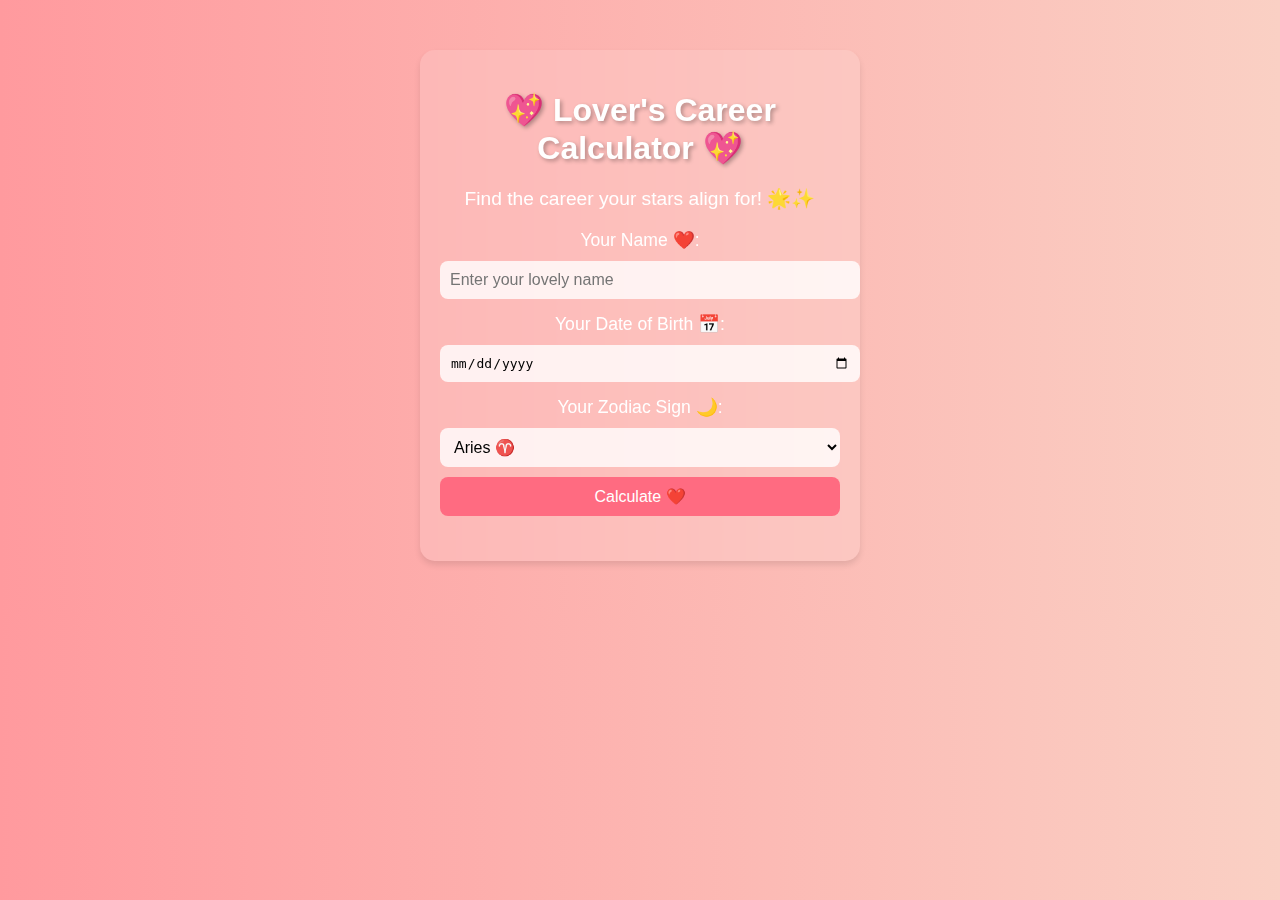
<file: career/index.html>
<!DOCTYPE html>
<html lang="en">
<head>
    <meta charset="UTF-8">
    <meta name="viewport" content="width=device-width, initial-scale=1.0">
    <title>Lover's Career Calculator</title>
    <link rel="stylesheet" href="styles.css">
</head>
<body>
    <div class="container">
        <h1>💖 Lover's Career Calculator 💖</h1>
        <p>Find the career your stars align for! 🌟✨</p>
        <form id="career-form">
            <label for="name">Your Name ❤️:</label>
            <input type="text" id="name" placeholder="Enter your lovely name">
            
            <label for="dob">Your Date of Birth 📅:</label>
            <input type="date" id="dob">

            <label for="zodiac">Your Zodiac Sign 🌙:</label>
            <select id="zodiac">
                <option value="aries">Aries ♈</option>
                <option value="taurus">Taurus ♉</option>
                <option value="gemini">Gemini ♊</option>
                <option value="cancer">Cancer ♋</option>
                <option value="leo">Leo ♌</option>
                <option value="virgo">Virgo ♍</option>
                <option value="libra">Libra ♎</option>
                <option value="scorpio">Scorpio ♏</option>
                <option value="sagittarius">Sagittarius ♐</option>
                <option value="capricorn">Capricorn ♑</option>
                <option value="aquarius">Aquarius ♒</option>
                <option value="pisces">Pisces ♓</option>
            </select>

            <button type="button" onclick="calculateCareer()">Calculate ❤️</button>
        </form>
        <div id="result"></div>
    </div>
    <script src="script.js"></script>
</body>
</html>
</file>
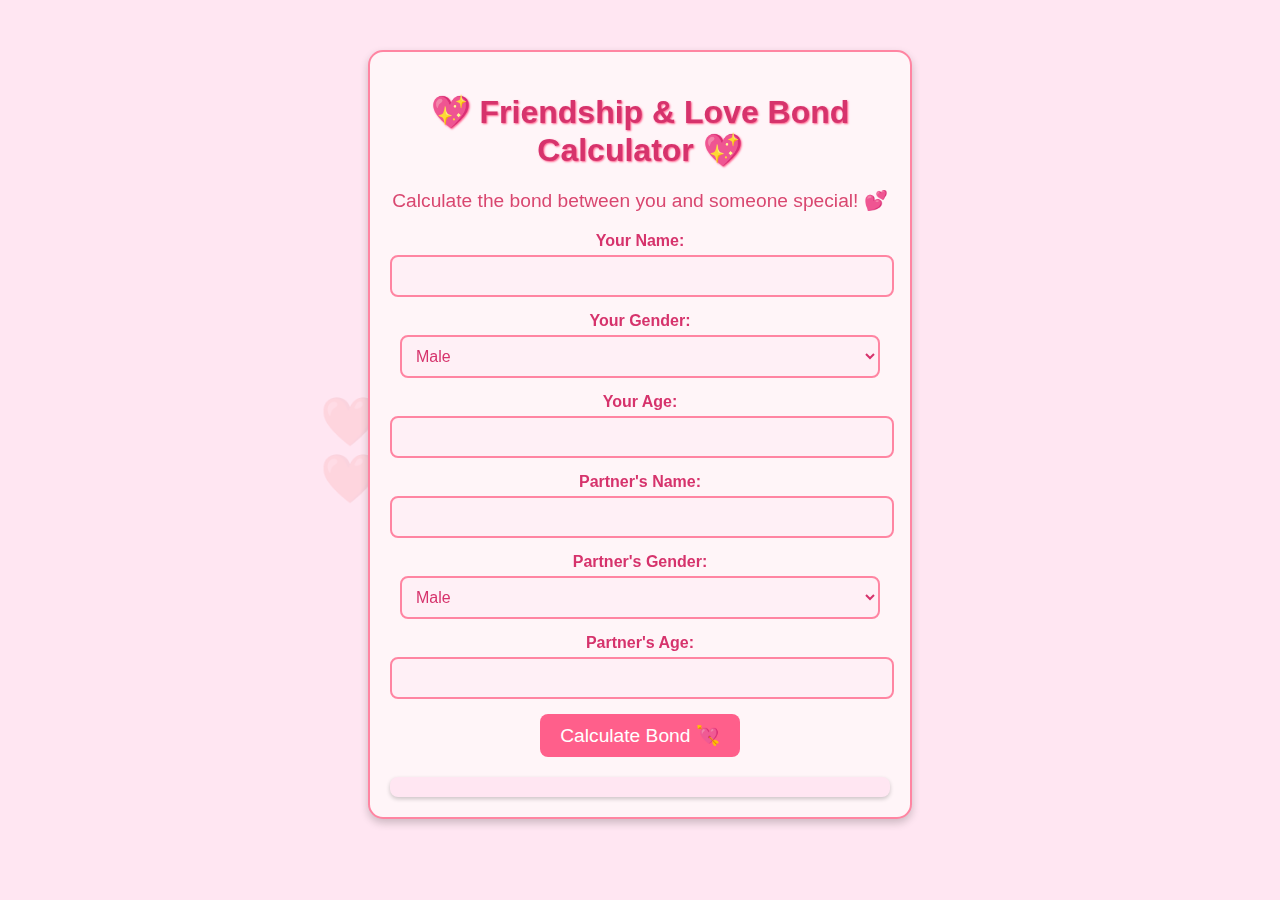
<file: Friend Bond/index.html>
<!DOCTYPE html>
<html lang="en">
<head>
  <meta charset="UTF-8">
  <meta name="viewport" content="width=device-width, initial-scale=1.0">
  <title>Friendship Bond Calculator</title>
  <link rel="stylesheet" href="style.css">
</head>
<body>
  <div class="container">
    <h1>💖 Friendship & Love Bond Calculator 💖</h1>
    <p>Calculate the bond between you and someone special! 💕</p>
    <form id="bondForm">
      <div class="input-group">
        <label for="name1">Your Name:</label>
        <input type="text" id="name1" required>
      </div>
      <div class="input-group">
        <label for="gender">Your Gender:</label>
        <select id="gender">
          <option value="Male">Male</option>
          <option value="Female">Female</option>
          <option value="Other">Other</option>
        </select>
      </div>
      <div class="input-group">
        <label for="age">Your Age:</label>
        <input type="number" id="age" min="1" required>
      </div>
      <div class="input-group">
        <label for="name2">Partner's Name:</label>
        <input type="text" id="name2" required>
      </div>
      <div class="input-group">
        <label for="gender">Partner's Gender:</label>
        <select id="gender">
          <option value="Male">Male</option>
          <option value="Female">Female</option>
          <option value="Other">Other</option>
        </select>
      </div>
      <div class="input-group">
        <label for="age">Partner's Age:</label>
        <input type="number" id="age" min="1" required>
      </div>
      <button type="button" id="calculateBtn">Calculate Bond 💘</button>
    </form>
    <div id="result" class="result"></div>
  </div>
  <script src="script.js"></script>
</body>
</html>
</file>
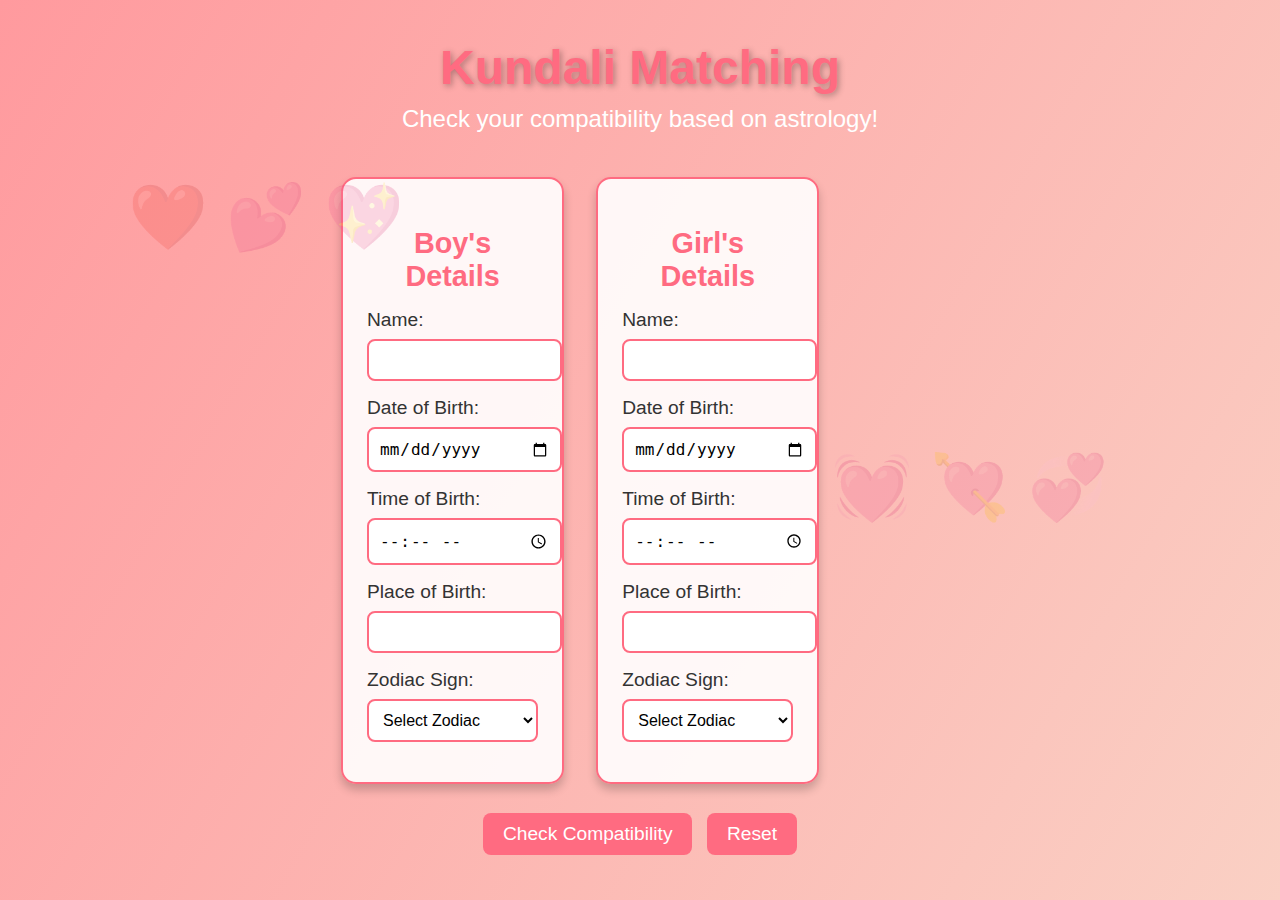
<file: Kundali Match/index.html>
<!DOCTYPE html>
<html lang="en">
<head>
    <meta charset="UTF-8">
    <meta name="viewport" content="width=device-width, initial-scale=1.0">
    <title>Kundali Matching</title>
    <link rel="stylesheet" href="style.css">
</head>
<body>
    <header>
        <h1>Kundali Matching</h1>
        <p>Check your compatibility based on astrology!</p>
    </header>
    <main class="form-container">
        <form id="kundaliForm">
            <div class="details-container">
                <section class="boy-section">
                    <h2>Boy's Details</h2>
                    <div class="form-group">
                        <label for="boyName">Name:</label>
                        <input type="text" id="boyName" required>
                    </div>
                    <div class="form-group">
                        <label for="boyDob">Date of Birth:</label>
                        <input type="date" id="boyDob" required>
                    </div>
                    <div class="form-group">
                        <label for="boyTime">Time of Birth:</label>
                        <input type="time" id="boyTime" required>
                    </div>
                    <div class="form-group">
                        <label for="boyPlace">Place of Birth:</label>
                        <input type="text" id="boyPlace" required>
                    </div>
                    <div class="form-group">
                        <label for="boyZodiac">Zodiac Sign:</label>
                        <select id="boyZodiac" required>
                            <option value="">Select Zodiac</option>
                            <option value="aries">Aries</option>
                            <option value="taurus">Taurus</option>
                            <option value="gemini">Gemini</option>
                            <option value="cancer">Cancer</option>
                            <option value="leo">Leo</option>
                            <option value="virgo">Virgo</option>
                            <option value="libra">Libra</option>
                            <option value="scorpio">Scorpio</option>
                            <option value="sagittarius">Sagittarius</option>
                            <option value="capricorn">Capricorn</option>
                            <option value="aquarius">Aquarius</option>
                            <option value="pisces">Pisces</option>
                        </select>
                    </div>
                </section>

                <section class="girl-section">
                    <h2>Girl's Details</h2>
                    <div class="form-group">
                        <label for="girlName">Name:</label>
                        <input type="text" id="girlName" required>
                    </div>
                    <div class="form-group">
                        <label for="girlDob">Date of Birth:</label>
                        <input type="date" id="girlDob" required>
                    </div>
                    <div class="form-group">
                        <label for="girlTime">Time of Birth:</label>
                        <input type="time" id="girlTime" required>
                    </div>
                    <div class="form-group">
                        <label for="girlPlace">Place of Birth:</label>
                        <input type="text" id="girlPlace" required>
                    </div>
                    <div class="form-group">
                        <label for="girlZodiac">Zodiac Sign:</label>
                        <select id="girlZodiac" required>
                            <option value="">Select Zodiac</option>
                            <option value="aries">Aries</option>
                            <option value="taurus">Taurus</option>
                            <option value="gemini">Gemini</option>
                            <option value="cancer">Cancer</option>
                            <option value="leo">Leo</option>
                            <option value="virgo">Virgo</option>
                            <option value="libra">Libra</option>
                            <option value="scorpio">Scorpio</option>
                            <option value="sagittarius">Sagittarius</option>
                            <option value="capricorn">Capricorn</option>
                            <option value="aquarius">Aquarius</option>
                            <option value="pisces">Pisces</option>
                        </select>
                    </div>
                </section>
            </div>

            <div class="buttons">
                <button type="button" id="matchButton">Check Compatibility</button>
                <button type="reset" id="resetButton">Reset</button>
            </div>
        </form>
    </main>

    <div id="resultModal" class="modal">
        <div class="modal-content">
            <span class="close" id="closeModal">&times;</span>
            <h2>Horoscope Matching Results</h2>
            <div id="resultText"></div>
            <h3>Guna Milan Breakdown</h3>
            <table id="gunaTable">
                <thead>
                    <tr>
                        <th>Guna</th>
                        <th>Score</th>
                        <th>Max Points</th>
                    </tr>
                </thead>
                <tbody>
                    <!-- Guna rows will be dynamically added here -->
                </tbody>
            </table>
            <div id="overallResult">
                <p id="percentage"></p>
                <p id="detailedExplanation"></p>
            </div>
            <div id="loveQuote"></div>
        </div>
    </div>    

    <!-- Pop-up Modal -->
    <div id="resultModal" class="modal">
        <div class="modal-content">
            <span class="close" id="closeModal">&times;</span>
            <div id="resultText"></div>
            <div id="loveQuote"></div>
        </div>
    </div>

    <script src="script.js"></script>
</body>
</html>
</file>
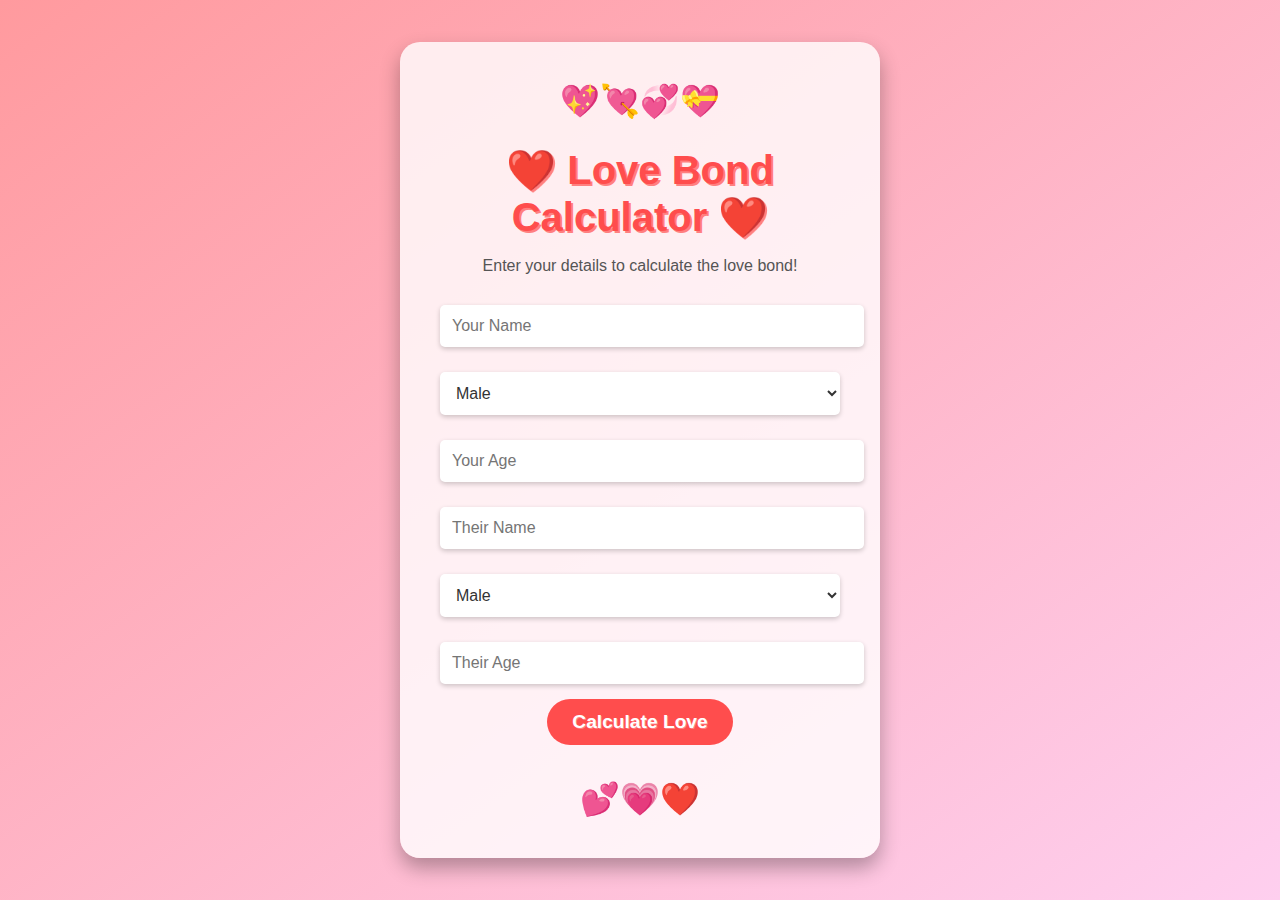
<file: Love Bond/index.html>
<!DOCTYPE html>
<html lang="en">
<head>
  <meta charset="UTF-8">
  <meta name="viewport" content="width=device-width, initial-scale=1.0">
  <title>Love Bond Calculator</title>
  <link rel="stylesheet" href="style.css">
</head>
<body>
  <div class="container">
    <h1>❤️ Love Bond Calculator ❤️</h1>
    <p>Enter your details to calculate the love bond!</p>
    <form id="loveForm">
      <input type="text" id="name1" placeholder="Your Name" required>
      <select id="gender1">
        <option value="male">Male</option>
        <option value="female">Female</option>
        <option value="other">Other</option>
      </select>
      <input type="number" id="age1" placeholder="Your Age" min="0" required>
      
      <input type="text" id="name2" placeholder="Their Name" required>
      <select id="gender2">
        <option value="male">Male</option>
        <option value="female">Female</option>
        <option value="other">Other</option>
      </select>
      <input type="number" id="age2" placeholder="Their Age" min="0" required>
      
      <button type="submit">Calculate Love</button>
    </form>
    <div id="result"></div>
  </div>
  <script src="script.js"></script>
</body>
</html>
</file>
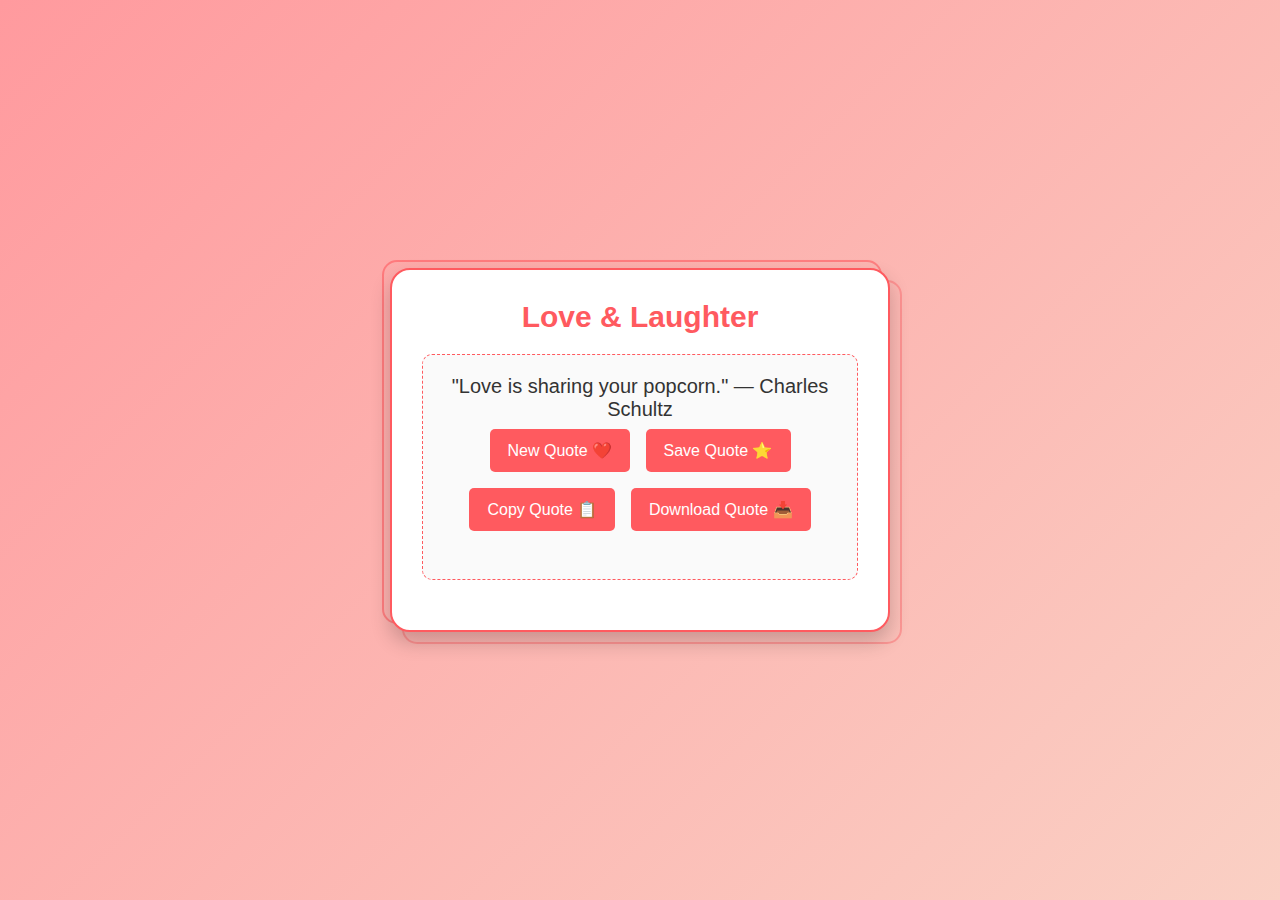
<file: Love Laugher/index.html>
<!DOCTYPE html>
<html lang="en">
<head>
  <meta charset="UTF-8">
  <meta name="viewport" content="width=device-width, initial-scale=1.0">
  <title>Love & Laughter - Funny Love Quotes</title>
  <link rel="stylesheet" href="styles.css">
</head>
<body>
  <div class="container">
    <h1>Love & Laughter</h1>
    <div class="quote-box">
      <p id="quote">"Love is sharing your popcorn." — Charles Schultz</p>
      <button id="new-quote" onclick="newQuote()">New Quote ❤️</button>
      <button id="save-quote" onclick="saveQuote()">Save Quote ⭐</button>
      <button id="copy-quote" onclick="copyQuote()">Copy Quote 📋</button>
      <button id="download-quote" onclick="downloadQuote()">Download Quote 📥</button>
      <ul id="saved-quotes">
        <!-- Saved quotes will appear here -->
      </ul>
    </div>
  </div>
  <script src="script.js"></script>
</body>
</html>
</file>
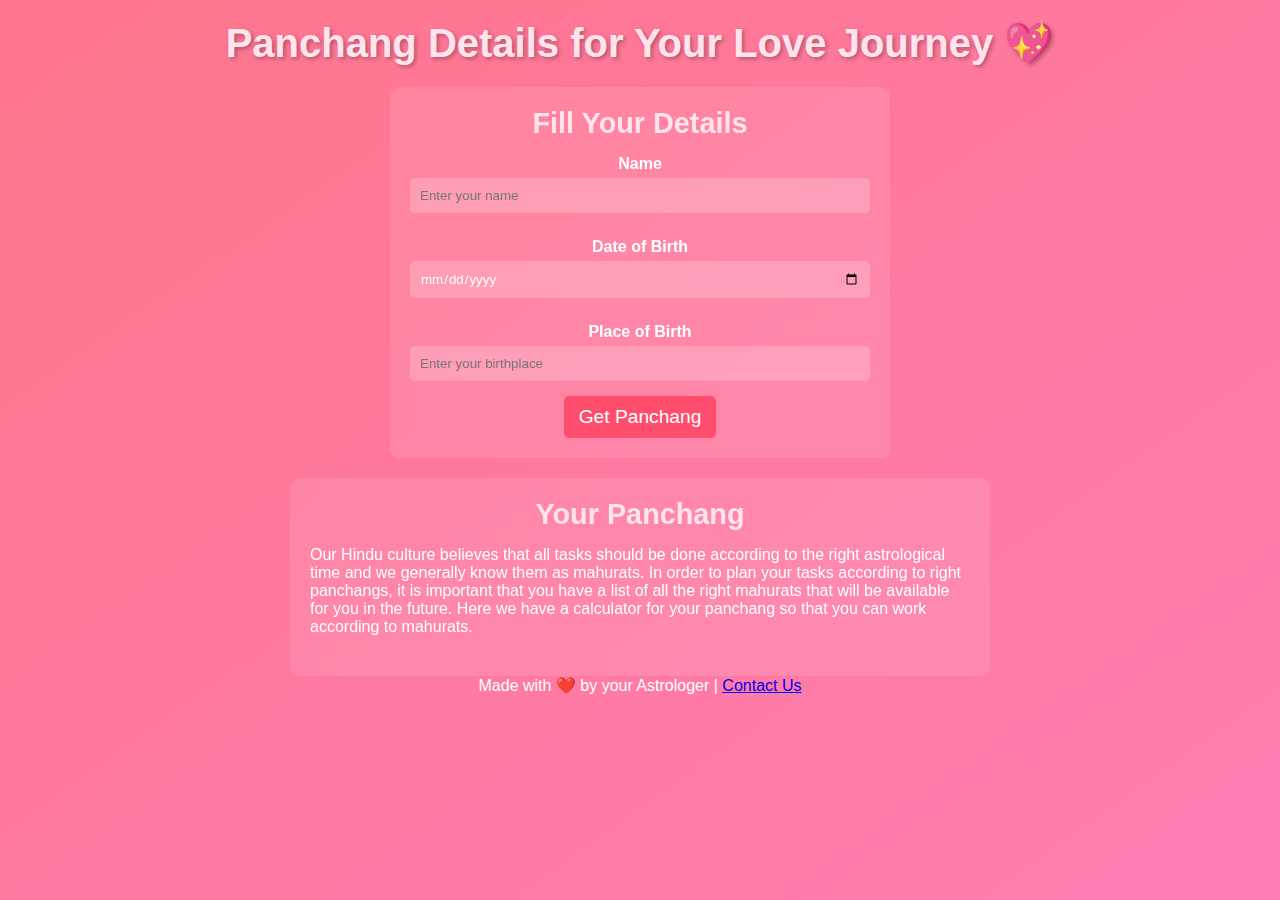
<file: Panchang/index.html>
<!DOCTYPE html>
<html lang="en">
<head>
    <meta charset="UTF-8">
    <meta name="viewport" content="width=device-width, initial-scale=1.0">
    <title>Panchang Details</title>
    <link rel="stylesheet" href="styles.css">
</head>
<body>
    <header>
        <h1>Panchang Details for Your Love Journey 💖</h1>
    </header>

    <section class="form-container">
        <h2>Fill Your Details</h2>
        <form id="panchangForm">
            <label for="name">Name</label>
            <input type="text" id="name" placeholder="Enter your name" required>
            
            <label for="dob">Date of Birth</label>
            <input type="date" id="dob" required>
            
            <label for="place">Place of Birth</label>
            <input type="text" id="place" placeholder="Enter your birthplace" required>
            
            <button type="submit">Get Panchang</button>
        </form>
    </section>

    <section id="resultContainer" class="result-container hidden">
        <h2>Your Panchang</h2>
        <p>Our Hindu culture believes that all tasks should be done according to the right astrological time and we generally know them as mahurats. In order to plan your tasks according to right panchangs, it is important that you have a list of all the right mahurats that will be available for you in the future. Here we have a calculator for your panchang so that you can work according to mahurats.</p>
        <p id="panchangDescription"></p>
        <ul id="panchangDetails"></ul>
        <p id="loveQuote" class="love-quote"></p>
    </section>

    <footer>
        Made with ❤️ by your Astrologer | <a href="#">Contact Us</a>
    </footer>

    <script src="script.js"></script>
</body>
</html>
</file>
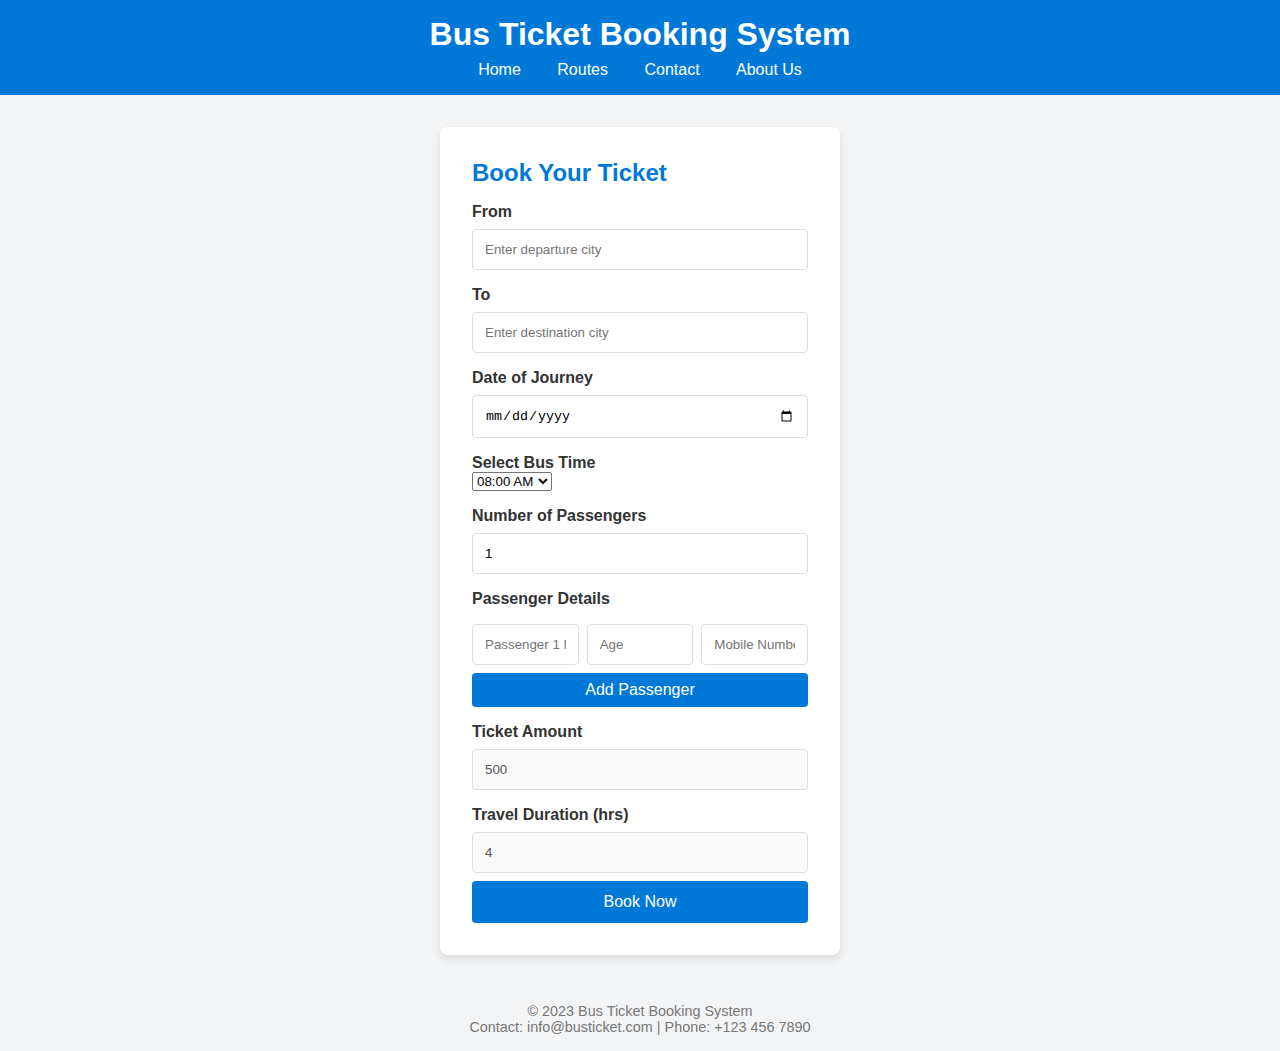
<file: PDF Editor/index.html>
<!DOCTYPE html>
<html lang="en">
<head>
  <meta charset="UTF-8" />
  <meta name="viewport" content="width=device-width, initial-scale=1.0" />
  <title>Bus Ticket Booking</title>
  <link rel="stylesheet" href="styles.css" />
</head>
<body>
  <!-- Header Section -->
  <header>
    <h1>Bus Ticket Booking System</h1>
    <nav>
      <a href="#">Home</a>
      <a href="#">Routes</a>
      <a href="#">Contact</a>
      <a href="#">About Us</a>
    </nav>
  </header>

  <!-- Booking Form Section -->
  <main>
    <section class="booking-form">
      <h2>Book Your Ticket</h2>
      <form id="ticketForm">
        <label for="departure">From</label>
        <input type="text" id="departure" placeholder="Enter departure city" list="cities" required />

        <label for="destination">To</label>
        <input type="text" id="destination" placeholder="Enter destination city" list="cities" required />

        <!-- Cities List for Autocomplete -->
        <datalist id="cities">
          <!-- Include popular Indian cities here for demo -->
          <option value="Mumbai"></option>
          <option value="Delhi"></option>
          <option value="Bangalore"></option>
          <option value="Chennai"></option>
          <option value="Kolkata"></option>
          <!-- Add more cities -->
        </datalist>

        <label for="date">Date of Journey</label>
        <input type="date" id="date" required />

        <label for="time">Select Bus Time</label>
        <select id="time" required>
          <option value="08:00 AM">08:00 AM</option>
          <option value="12:00 PM">12:00 PM</option>
          <option value="04:00 PM">04:00 PM</option>
          <option value="08:00 PM">08:00 PM</option>
        </select>

        <label for="passenger-count">Number of Passengers</label>
        <input type="number" id="passenger-count" min="1" max="10" value="1" required />

        <label for="passenger-details">Passenger Details</label>
        <div id="passenger-details">
          <div class="passenger">
            <input type="text" placeholder="Name" class="passenger-name" required />
            <input type="number" placeholder="Age" class="passenger-age" min="0" required />
            <input type="tel" placeholder="Mobile Number" class="passenger-mobile" required />
          </div>
        </div>
        <button type="button" id="add-passenger">Add Passenger</button>

        <label for="amount">Ticket Amount</label>
        <input type="text" id="amount" value="500" disabled />

        <label for="duration">Travel Duration (hrs)</label>
        <input type="text" id="duration" value="4" disabled />

        <button type="submit">Book Now</button>
      </form>
    </section>
  </main>

  <!-- Footer Section -->
  <footer>
    <p>&copy; 2023 Bus Ticket Booking System</p>
    <p>Contact: info@busticket.com | Phone: +123 456 7890</p>
  </footer>

  <script src="script.js"></script>
</body>
</html>
</file>
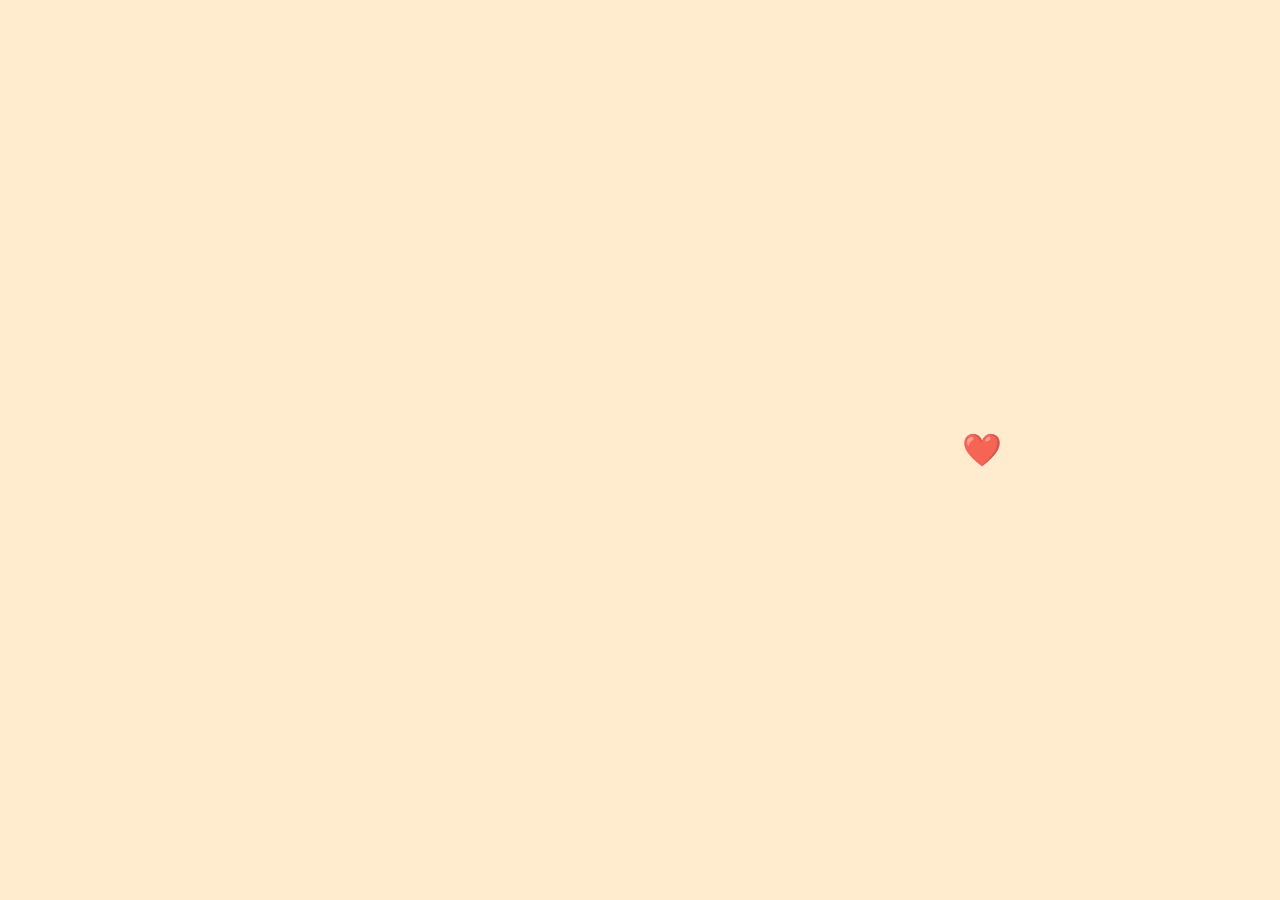
<file: proposal/index.html>
<!DOCTYPE html>
<html lang="en">
<head>
  <meta charset="UTF-8">
  <meta name="viewport" content="width=device-width, initial-scale=1.0">
  <title>Will You Marry Me?</title>
  <style>
    /* Basic styling */
    body {
      display: flex;
      align-items: center;
      justify-content: center;
      height: 100vh;
      margin: 0;
      font-family: 'Arial', sans-serif;
      background-color: #ffebcd;
      overflow: hidden;
      position: relative;
    }
    h1, h2 {
      color: #ff1493;
      text-align: center;
      font-size: 3rem;
      margin: 1rem;
    }
    #proposal-text {
      font-size: 1.5rem;
      color: #ff69b4;
      text-align: center;
      margin: 0 auto;
      max-width: 80%;
      padding: 0 20px;
    }
    #buttons {
      display: flex;
      gap: 20px;
      justify-content: center;
      margin-top: 2rem;
    }
    .btn {
      padding: 1rem 2rem;
      font-size: 1.5rem;
      border: none;
      border-radius: 8px;
      cursor: pointer;
      transition: transform 0.3s;
      background-color: #ff69b4;
      color: #fff;
    }
    #yes-btn {
      background-color: #32cd32;
    }
    #no-btn {
      background-color: #ff4500;
      position: absolute;
    }
    #yes-btn:hover {
      background-color: #228b22;
    }

    /* Animated hearts */
    .heart {
      position: absolute;
      font-size: 2rem;
      animation: float 4s ease-in infinite;
      color: #ff69b4;
      opacity: 0.8;
    }
    @keyframes float {
      from {
        transform: translateY(0);
      }
      to {
        transform: translateY(-100vh);
        opacity: 0;
      }
    }

    /* Fade-in effect for text */
    .fade-in {
      opacity: 0;
      animation: fadeIn 1s ease forwards;
    }
    @keyframes fadeIn {
      from {
        opacity: 0;
      }
      to {
        opacity: 1;
      }
    }
  </style>
</head>
<body>
  <!-- Proposal content -->
  <div>
    <h1 class="fade-in">❤️ Will You Marry Me? ❤️</h1>
    <p id="proposal-text" class="fade-in">"You are my today and all of my tomorrows." 🌹</p>
    <div id="buttons" class="fade-in">
      <button id="yes-btn" class="btn">Yes 💍</button>
      <button id="no-btn" class="btn">No 😢</button>
    </div>
  </div>

  <!-- Background music -->
  <audio id="bg-music" loop>
    <source src="https://www.bensound.com/bensound-music/bensound-love.mp3" type="audio/mp3">
  </audio>

  <script>
    // Get elements
    const noBtn = document.getElementById('no-btn');
    const yesBtn = document.getElementById('yes-btn');
    const proposalText = document.getElementById('proposal-text');
    const bgMusic = document.getElementById('bg-music');

    // Start music
    bgMusic.play();

    // Animated hearts generator
    function createHeart() {
      const heart = document.createElement('div');
      heart.classList.add('heart');
      heart.style.left = `${Math.random() * 100}vw`;
      heart.style.animationDuration = `${2 + Math.random() * 3}s`;
      heart.innerText = '❤️';
      document.body.appendChild(heart);
      setTimeout(() => {
        heart.remove();
      }, 4000);
    }
    setInterval(createHeart, 500);

    // Romantic quotes
    const messages = [
      "You complete me. 💖",
      "I never knew love until I met you. 🌹",
      "Every moment with you is a dream come true. 💕",
      "Together is my favorite place to be. 🌸",
      "Will you be mine forever? 💍"
    ];

    // Display each message one by one
    let messageIndex = 0;
    function showNextMessage() {
      if (messageIndex < messages.length) {
        proposalText.innerText = messages[messageIndex];
        proposalText.classList.add('fade-in');
        messageIndex++;
        setTimeout(showNextMessage, 2000);
      }
    }
    showNextMessage();

    // "No" button moving effect
    noBtn.addEventListener('mouseover', () => {
      const x = Math.random() * (window.innerWidth - noBtn.clientWidth);
      const y = Math.random() * (window.innerHeight - noBtn.clientHeight);
      noBtn.style.transform = `translate(${x}px, ${y}px)`;
    });

    // "Yes" button click event
    yesBtn.addEventListener('click', () => {
      document.body.innerHTML = `<h2 style="color:#ff69b4; text-align:center; font-size:3rem;">Yay! 🎉 You said YES! 💖 We're meant to be together forever! 🌹</h2>`;
      bgMusic.pause();
    });

  </script>
</body>
</html>
</file>
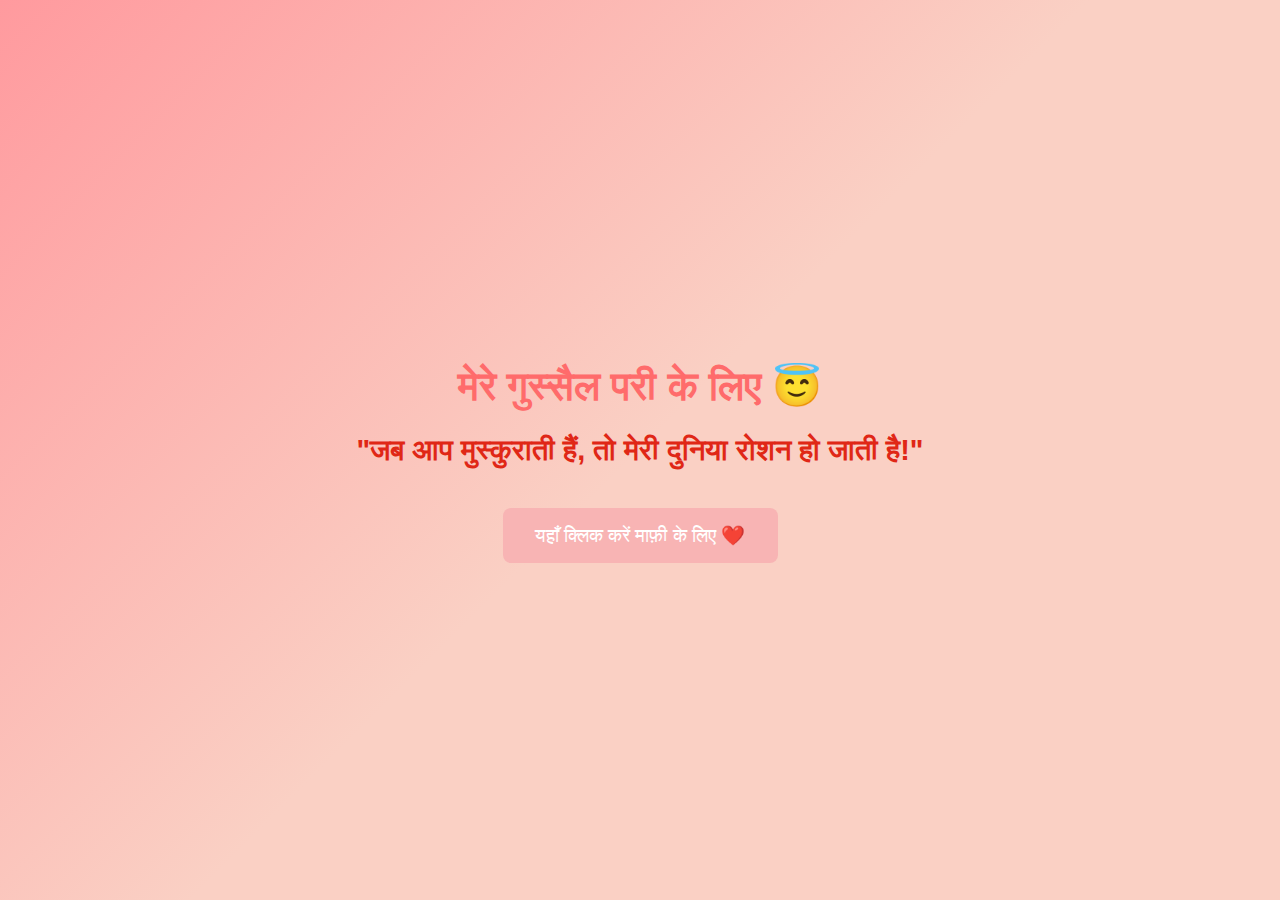
<file: proposal/wife.html>
<!DOCTYPE html>
<html lang="hi">
<head>
  <meta charset="UTF-8">
  <meta name="viewport" content="width=device-width, initial-scale=1.0">
  <title>मेरे प्यार के लिए</title>
  <style>
    /* Basic styling */
    body {
      display: flex;
      align-items: center;
      justify-content: center;
      height: 100vh;
      margin: 0;
      font-family: 'Arial', sans-serif;
      background: linear-gradient(135deg, #ff9a9e, #fad0c4, #fad0c4);
      overflow: hidden;
      position: relative;
      text-align: center;
    }
    h1 {
      color: #ff6b6b;
      font-size: 2.5rem;
      margin-bottom: 0.5rem;
    }
    h2 {
      color: #e02716;
      font-size: 1.8rem;
      margin-bottom: 1rem;
    }
    p {
      color: #e01650;
      font-size: 1.2rem;
      margin: 0.5rem;
    }
    .btn {
      padding: 1rem 2rem;
      font-size: 1.2rem;
      border: none;
      border-radius: 8px;
      cursor: pointer;
      margin-top: 1.5rem;
      transition: transform 0.2s, background-color 0.3s;
      background-color: #f8b4b4;
      color: #fff;
    }
    .btn:hover {
      background-color: #d30d0d;
      transform: scale(1.1);
    }
    #messages {
      display: none;
      margin-top: 2rem;
    }
    #emergency-btn {
      margin-top: 1.5rem;
      display: none;
      padding: 0.5rem 1rem;
      font-size: 1rem;
      color: #ff6b6b;
      background: #fff;
      border-radius: 6px;
      cursor: pointer;
      border: 1px solid #ff6b6b;
    }
    #emergency-btn:hover {
      background-color: #ff6b6b;
      color: #fff;
    }
    /* Floating hearts */
    .heart {
      position: absolute;
      font-size: 1.5rem;
      animation: float 5s ease-in infinite;
      color: #ffa69e;
      opacity: 0.7;
    }
    @keyframes float {
      from {
        transform: translateY(0);
      }
      to {
        transform: translateY(-100vh);
        opacity: 0;
      }
    }
  </style>
</head>
<body>
  <!-- Main content -->
  <div>
    <h1>मेरे गुस्सैल परी के लिए 😇</h1>
    <h2>"जब आप मुस्कुराती हैं, तो मेरी दुनिया रोशन हो जाती है!"</h2>
    <button class="btn" onclick="showMessages()">यहाँ क्लिक करें माफ़ी के लिए ❤️</button>
    <div id="messages">
      <p id="message-text">"मुझे माफ़ कर दो, मेरे प्यार। मैं आपको दुखी नहीं करना चाहता था।" 😔</p>
      <button id="emergency-btn" onclick="emergencyApology()">इमरजेंसी माफ़ी बटन 🚨</button>
    </div>
  </div>

  <!-- Floating hearts animation -->
  <script>
    // Floating heart animation
    function createHeart() {
      const heart = document.createElement('div');
      heart.classList.add('heart');
      heart.style.left = Math.random() * 100 + "vw";
      heart.style.animationDuration = Math.random() * 3 + 2 + "s";
      heart.innerText = "❤️";
      document.body.appendChild(heart);
      setTimeout(() => heart.remove(), 5000);
    }
    setInterval(createHeart, 700);

    // Apology messages
    const messages = [
      "आप मेरे लिए पूरी दुनिया हैं, और मैं आपको कभी भी दुखी नहीं देखना चाहता। ❤️",
      "मुझे माफ़ कर दो अगर मैंने आपको दुखी किया। क्या आप मुझे माफ़ करेंगी? 😢",
      "आप मेरा दिल हैं, मेरा सबकुछ। चलो सबकुछ ठीक कर लेते हैं। 💕",
      "मैं वादा करता हूँ कि और बेहतर बनूंगा क्योंकि आप सबसे अच्छा डिजर्व करती हैं। 💖",
      "आप जानती हैं कि मैं आपसे प्यार करता हूँ, है ना? 😊",
      "आप मेरे लिए सबसे कीमती हैं, और मैं आपको हंसाने के लिए कुछ भी करूंगा। 🌹"
    ];
    let messageIndex = 0;

    // Display each message on button click
    function showMessages() {
      const messageDiv = document.getElementById("messages");
      const messageText = document.getElementById("message-text");
      const emergencyBtn = document.getElementById("emergency-btn");

      // Show the message section
      messageDiv.style.display = "block";

      // Change message each time
      messageText.innerText = messages[messageIndex];
      messageIndex = (messageIndex + 1) % messages.length;

      // Show emergency button after a few clicks
      if (messageIndex === 2) {
        emergencyBtn.style.display = "block";
      }
    }

    // Emergency apology message
    function emergencyApology() {
      alert("मैं आपका पसंदीदा खाना मंगवा रहा हूँ, और आपको असीमित बैक रब देने के लिए तैयार हूँ! 🤗");
      alert("आप मेरे एकमात्र हैं, और मैं हर दिन आपके लिए आभारी हूँ। ❤️");
      alert("माफियों, प्यार और मुस्कुराहट की जीवनभर की सप्लाई भेज रहा हूँ! 😘");
    }
  </script>
</body>
</html>
</file>
<file: career/styles.css>
body {
    font-family: 'Comic Sans MS', cursive, sans-serif;
    margin: 0;
    padding: 0;
    background: linear-gradient(to right, #ff9a9e, #fad0c4);
    color: #fff;
    text-align: center;
}

.container {
    padding: 20px;
    max-width: 400px;
    margin: 50px auto;
    background: rgba(255, 255, 255, 0.15);
    border-radius: 15px;
    box-shadow: 0 4px 6px rgba(0, 0, 0, 0.1);
    backdrop-filter: blur(10px);
}

h1 {
    font-size: 2em;
    margin-bottom: 10px;
    text-shadow: 2px 2px 4px rgba(0, 0, 0, 0.3);
}

p {
    font-size: 1.2em;
    margin-bottom: 20px;
}

label {
    display: block;
    margin: 10px 0 5px;
    font-size: 1.1em;
}

input, select, button {
    width: 100%;
    padding: 10px;
    margin: 5px 0;
    border: none;
    border-radius: 8px;
    font-size: 1em;
    outline: none;
}

input, select {
    background: rgba(255, 255, 255, 0.8);
}

button {
    background-color: #ff6b81;
    color: white;
    cursor: pointer;
    transition: transform 0.3s ease;
}

button:hover {
    transform: scale(1.05);
    background-color: #ff4757;
}

#result {
    margin-top: 20px;
    font-size: 1.5em;
    font-weight: bold;
    line-height: 1.5;
    text-shadow: 1px 1px 4px rgba(0, 0, 0, 0.3);
}

#result .emoji {
    font-size: 2em;
    display: inline-block;
    animation: float 2s infinite ease-in-out;
}

@keyframes float {
    0%, 100% {
        transform: translateY(0);
    }
    50% {
        transform: translateY(-10px);
    }
}
</file>
<file: Friend Bond/style.css>
/* General Styling */
body {
    font-family: 'Arial', sans-serif;
    background-color: #ffe6f2;
    color: #d6336c;
    margin: 0;
    padding: 0;
  }
  
  .container {
    max-width: 500px;
    margin: 50px auto;
    background: #fff5f8;
    border-radius: 15px;
    box-shadow: 0 4px 8px rgba(0, 0, 0, 0.2);
    padding: 20px;
    text-align: center;
    border: 2px solid #ff85a2;
  }
  
  /* Header */
  h1 {
    font-size: 2rem;
    margin-bottom: 10px;
    color: #d6336c;
    text-shadow: 1px 1px 2px #ff5f8b;
  }
  
  p {
    margin-bottom: 20px;
    font-size: 1.2rem;
    color: #d94770;
  }
  
  /* Form Styling */
  .input-group {
    margin-bottom: 15px;
  }
  
  label {
    display: block;
    margin-bottom: 5px;
    font-weight: bold;
  }
  
  input, select {
    width: calc(100% - 20px);
    padding: 10px;
    border: 2px solid #ff85a2;
    border-radius: 8px;
    font-size: 1rem;
    color: #d6336c;
    background-color: #fff0f6;
  }
  
  button {
    padding: 10px 20px;
    font-size: 1.2rem;
    color: white;
    background-color: #ff5f8b;
    border: none;
    border-radius: 8px;
    cursor: pointer;
    transition: background-color 0.3s ease;
  }
  
  button:hover {
    background-color: #d6336c;
  }
  
  /* Result Styling */
  .result {
    margin-top: 20px;
    padding: 10px;
    border-radius: 8px;
    background-color: #ffe6f2;
    color: #d6336c;
    font-size: 1.3rem;
    box-shadow: 0 2px 4px rgba(0, 0, 0, 0.2);
    line-height: 1.5;
  }
  
  .result span {
    font-size: 2rem;
    font-weight: bold;
    color: #ff408c;
  }
  
  /* Lovely Emojis Background */
  body::after {
    content: "❤️ 💕 💖 💘 💞 💓 💗 💖 ❤️";
    position: fixed;
    font-size: 3rem;
    opacity: 0.1;
    z-index: -1;
    top: 50%;
    left: 50%;
    transform: translate(-50%, -50%);
  }
</file>
<file: Kundali Match/style.css>
/* General Body Styling */
body {
    font-family: 'Cursive', 'Arial', sans-serif;
    margin: 0;
    padding: 0;
    display: flex;
    flex-direction: column;
    align-items: center;
    justify-content: center;
    height: 100vh;
    background: linear-gradient(120deg, #ff9a9e, #fad0c4);
    color: #fff;
}

/* Header Styling */
header {
    text-align: center;
    margin-bottom: 20px;
}

header h1 {
    font-size: 3rem;
    margin: 0;
    color: #ff6b81;
    text-shadow: 2px 2px 6px rgba(0, 0, 0, 0.3);
}

header p {
    font-size: 1.5rem;
    margin-top: 10px;
    color: #fff;
}

/* Main Form Styling */
.form-container {
    display: flex;
    flex-direction: column;
    align-items: center;
}

.details-container {
    display: flex;
    justify-content: space-between;
    gap: 2rem;
    margin-bottom: 1.5rem;
    width: 80%;
}

.boy-section,
.girl-section {
    width: 45%;
    background: rgba(255, 255, 255, 0.9);
    padding: 1.5rem;
    border: 2px solid #ff6b81;
    border-radius: 15px;
    box-shadow: 0 6px 10px rgba(0, 0, 0, 0.2);
}

h2 {
    text-align: center;
    font-size: 1.8rem;
    color: #ff6b81;
    margin-bottom: 1rem;
}

.form-group label {
    display: block;
    font-size: 1.2rem;
    margin-bottom: 0.5rem;
    color: #333;
}

input,
select {
    width: 100%;
    padding: 10px;
    margin-bottom: 1rem;
    border: 2px solid #ff6b81;
    border-radius: 8px;
    font-size: 1rem;
    background: #fff;
}

.buttons {
    text-align: center;
    margin-top: 1rem;
}

button {
    padding: 10px 20px;
    margin: 5px;
    font-size: 1.2rem;
    background: #ff6b81;
    color: white;
    border: none;
    border-radius: 8px;
    cursor: pointer;
    transition: all 0.3s ease;
}

button:hover {
    background: #ff3c5a;
    transform: scale(1.05);
}

/* Modal Styling */
.modal {
    display: none;
    position: fixed;
    top: 0;
    left: 0;
    width: 100%;
    height: 100%;
    background: rgba(0, 0, 0, 0.6);
    justify-content: center;
    align-items: center;
    z-index: 1000;
}

.modal-content {
    background: linear-gradient(120deg, #fad0c4, #ff9a9e);
    padding: 2rem;
    border-radius: 15px;
    text-align: center;
    box-shadow: 0 8px 15px rgba(0, 0, 0, 0.3);
    position: relative;
    max-width: 500px;
    width: 80%;
}

.modal-content .close {
    position: absolute;
    top: 10px;
    right: 10px;
    font-size: 1.5rem;
    cursor: pointer;
    color: #fff;
    background: #ff6b81;
    border-radius: 50%;
    width: 30px;
    height: 30px;
    display: flex;
    justify-content: center;
    align-items: center;
    transition: background 0.3s ease;
}

.modal-content .close:hover {
    background: #ff3c5a;
}

#resultText {
    font-size: 1.8rem;
    margin: 1rem 0;
    color: #333;
}

#loveQuote {
    font-size: 1.2rem;
    margin-top: 10px;
    font-style: italic;
    color: #444;
}

/* Heart Background */
body::after {
    content: "❤️ 💕 💖";
    font-size: 4rem;
    color: rgba(255, 255, 255, 0.2);
    position: absolute;
    top: 20%;
    left: 10%;
    animation: float 6s ease-in-out infinite;
}

body::before {
    content: "💓 💘 💞";
    font-size: 4rem;
    color: rgba(255, 255, 255, 0.2);
    position: absolute;
    top: 50%;
    left: 65%;
    animation: float 6s ease-in-out infinite reverse;
}

@keyframes float {
    0%, 100% {
        transform: translateY(0);
    }
    50% {
        transform: translateY(-20px);
    }
}

/* Guna Table Styling */
#gunaTable {
    width: 100%;
    margin-top: 1rem;
    border-collapse: collapse;
    text-align: left;
}

#gunaTable th,
#gunaTable td {
    border: 1px solid #ff6b81;
    padding: 10px;
}

#gunaTable th {
    background: #ff6b81;
    color: white;
}

#gunaTable td {
    background: #ffe5e9;
    color: #333;
}

/* Result Section Styling */
#overallResult {
    margin-top: 1.5rem;
    font-size: 1.2rem;
    line-height: 1.6;
}

#percentage {
    font-weight: bold;
    color: #ff3c5a;
}

#detailedExplanation {
    margin-top: 0.5rem;
    font-style: italic;
    color: #444;
}
</file>
<file: Love Bond/style.css>
/* General body styling */
body {
  font-family: 'Poppins', sans-serif;
  background: linear-gradient(to bottom right, #ff9a9e, #fecfef);
  margin: 0;
  padding: 0;
  display: flex;
  justify-content: center;
  align-items: center;
  height: 100vh;
  color: #fff;
}

/* Container styling */
.container {
  text-align: center;
  background: rgba(255, 255, 255, 0.8);
  padding: 40px;
  border-radius: 20px;
  box-shadow: 0 10px 20px rgba(0, 0, 0, 0.3);
  max-width: 400px;
  width: 90%;
}

/* Header styling */
h1 {
  font-size: 2.5rem;
  color: #ff4d4d;
  margin-bottom: 10px;
  text-shadow: 2px 2px #ff8080;
}

/* Instructions styling */
p {
  font-size: 1rem;
  color: #555;
  margin-bottom: 20px;
}

/* Input fields styling */
input, select {
  width: 100%;
  padding: 12px;
  margin: 10px 0;
  border: none;
  border-radius: 5px;
  font-size: 1rem;
  background: #fff;
  color: #333;
  box-shadow: 0 2px 5px rgba(0, 0, 0, 0.2);
}

/* Input fields focus effect */
input:focus, select:focus {
  outline: none;
  box-shadow: 0 0 5px #ff8080;
}

/* Button styling */
button {
  padding: 12px 25px;
  background: #ff4d4d;
  color: white;
  font-size: 1.2rem;
  font-weight: bold;
  border: none;
  border-radius: 50px;
  cursor: pointer;
  transition: all 0.3s ease;
  text-shadow: 1px 1px #ff8080;
}

button:hover {
  background: #e84343;
  transform: scale(1.05);
  box-shadow: 0 5px 15px rgba(255, 77, 77, 0.5);
}

/* Result styling */
#result {
  margin-top: 20px;
  font-size: 1.5rem;
  color: #333;
  text-align: center;
}

/* Emoji hearts added to results */
#result p {
  font-size: 1.8rem;
  color: #ff4d4d;
  text-shadow: 1px 1px #ff8080;
}

/* Additional styles for spacing */
form input, form select, form button {
  margin-bottom: 15px;
}

/* Heart emojis */
.container:before {
  content: "💖💘💞💝";
  font-size: 2rem;
  display: block;
  margin-bottom: 10px;
  text-align: center;
}

.container:after {
  content: "💕💗❤️";
  font-size: 2rem;
  display: block;
  margin-top: 10px;
  text-align: center;
}
</file>
<file: PDF Editor/styles.css>
* {
  box-sizing: border-box;
  margin: 0;
  padding: 0;
}

body {
  font-family: Arial, sans-serif;
  background-color: #f3f4f6;
  color: #333;
}

/* Header Styling */
header {
  background-color: #0078d7;
  color: #fff;
  padding: 1rem 2rem;
  text-align: center;
}

header h1 {
  margin-bottom: 0.5rem;
}

header nav a {
  color: #fff;
  margin: 0 1rem;
  text-decoration: none;
}

header nav a:hover {
  text-decoration: underline;
}

/* Main Section */
main {
  display: flex;
  justify-content: center;
  align-items: center;
  padding: 2rem 0;
}

/* Booking Form Styling */
.booking-form {
  background-color: #fff;
  padding: 2rem;
  border-radius: 8px;
  box-shadow: 0 4px 8px rgba(0, 0, 0, 0.1);
  max-width: 400px;
  width: 100%;
}

.booking-form h2 {
  margin-bottom: 1rem;
  color: #0078d7;
}

.booking-form label {
  display: block;
  margin-top: 1rem;
  font-weight: bold;
}

.booking-form input,
.booking-form button {
  width: 100%;
  padding: 0.75rem;
  margin-top: 0.5rem;
  border: 1px solid #ddd;
  border-radius: 4px;
}

.booking-form button {
  background-color: #0078d7;
  color: #fff;
  font-size: 1rem;
  border: none;
  cursor: pointer;
  transition: background-color 0.3s;
}

.booking-form button:hover {
  background-color: #005bb5;
}

/* Footer Styling */
footer {
  background-color: #f3f4f6;
  padding: 1rem;
  text-align: center;
  color: #777;
  font-size: 0.9rem;
}
/* General styling for form expansion */
#passenger-details .passenger {
  display: flex;
  gap: 0.5rem;
  margin-top: 0.5rem;
}

#passenger-details .passenger input {
  flex: 1;
}

#add-passenger {
  display: inline-block;
  margin-top: 0.5rem;
  background-color: #0078d7;
  color: #fff;
  padding: 0.5rem;
  border: none;
  cursor: pointer;
  border-radius: 4px;
  transition: background-color 0.3s;
}

#add-passenger:hover {
  background-color: #005bb5;
}
</file>
<file: Love Laugher/styles.css>
/* Basic Reset */
* {
    margin: 0;
    padding: 0;
    box-sizing: border-box;
  }
  
  /* Body Styling */
  body {
    font-family: 'Arial', sans-serif;
    display: flex;
    justify-content: center;
    align-items: center;
    min-height: 100vh;
    background: linear-gradient(135deg, #ff9a9e, #fad0c4);
  }
  
  /* Centered Container */
  .container {
    text-align: center;
    max-width: 500px;
    padding: 30px;
    border-radius: 20px;
    background: #ffffff;
    box-shadow: 0px 10px 20px rgba(0, 0, 0, 0.2);
    border: 2px solid #ff5a5f;
    position: relative;
  }
  
  /* Decorative Border */
  .container:before,
  .container:after {
    content: "";
    position: absolute;
    border: 2px solid #ff5a5f;
    border-radius: 15px;
  }
  
  .container:before {
    top: -10px;
    left: -10px;
    width: 100%;
    height: 100%;
    z-index: -1;
    opacity: 0.6;
  }
  
  .container:after {
    top: 10px;
    left: 10px;
    width: 100%;
    height: 100%;
    z-index: -1;
    opacity: 0.4;
  }
  
  /* Heading Styling */
  h1 {
    font-size: 30px;
    color: #ff5a5f;
    margin-bottom: 20px;
  }
  
  /* Quote Box */
  .quote-box {
    font-size: 20px;
    color: #333;
    padding: 20px;
    margin-bottom: 20px;
    border-radius: 10px;
    background: #fafafa;
    border: 1px dashed #ff5a5f;
  }
  
  /* Button Styling */
  button {
    padding: 12px 18px;
    margin: 8px 5px;
    border: none;
    border-radius: 5px;
    color: #ffffff;
    background: #ff5a5f;
    font-size: 16px;
    cursor: pointer;
    transition: background 0.3s, transform 0.2s;
  }
  
  button:hover {
    background: #ff8080;
    transform: scale(1.05);
  }
  
  /* Saved Quotes List */
  #saved-quotes {
    margin-top: 20px;
    font-size: 16px;
    color: #555;
    text-align: left;
  }
  
  #saved-quotes li {
    list-style-type: "💖 ";
    margin: 5px 0;
    padding: 5px;
    background: #fff0f0;
    border-radius: 5px;
    border-left: 3px solid #ff5a5f;
  }
</file>
<file: Panchang/styles.css>
/* Reset */
* {
    margin: 0;
    padding: 0;
    box-sizing: border-box;
    font-family: 'Poppins', sans-serif;
}

/* Body */
body {
    background: linear-gradient(to bottom right, #ff758c, #ff7eb3);
    color: #fff;
    display: flex;
    flex-direction: column;
    align-items: center;
    justify-content: flex-start;
    min-height: 100vh;
    padding: 20px;
}

/* Header */
header h1 {
    font-size: 2.5rem;
    text-align: center;
    margin-bottom: 20px;
    color: #ffe3ed;
    text-shadow: 2px 2px 4px rgba(0, 0, 0, 0.3);
}

/* Form container */
.form-container {
    background: rgba(255, 255, 255, 0.1);
    backdrop-filter: blur(10px);
    border-radius: 10px;
    padding: 20px;
    width: 90%;
    max-width: 500px;
    margin-bottom: 20px;
    text-align: center;
}

.form-container h2 {
    margin-bottom: 15px;
    font-size: 1.8rem;
    color: #ffe3ed;
}

.form-container label {
    display: block;
    margin: 10px 0 5px;
    font-weight: bold;
    color: #fff;
}

.form-container input {
    width: 100%;
    padding: 10px;
    margin-bottom: 15px;
    border: none;
    border-radius: 5px;
    background: rgba(255, 255, 255, 0.2);
    color: #fff;
}

.form-container button {
    padding: 10px 15px;
    font-size: 1.2rem;
    background: #ff4d6d;
    color: white;
    border: none;
    border-radius: 5px;
    cursor: pointer;
}

.form-container button:hover {
    background: #ff1e4a;
}

/* Result container */
.result-container {
    background: rgba(255, 255, 255, 0.1);
    backdrop-filter: blur(10px);
    border-radius: 10px;
    padding: 20px;
    width: 90%;
    max-width: 700px;
    text-align: left;
}

.result-container h2 {
    text-align: center;
    font-size: 1.8rem;
    color: #ffe3ed;
    margin-bottom: 15px;
}

.result-container ul {
    list-style: none;
    padding: 0;
    margin: 10px 0;
    color: #fff;
}

.result-container ul li {
    margin-bottom: 8px;
    font-size: 1rem;
}

.result-container ul li::before {
    content: "❤️ ";
    margin-right: 5px;
    color: #ff4d6d;
}

.love-quote {
    margin-top: 20px;
    text-align: center;
    font-size: 1.2rem;
    color: #ffe3ed;
}
</file>
